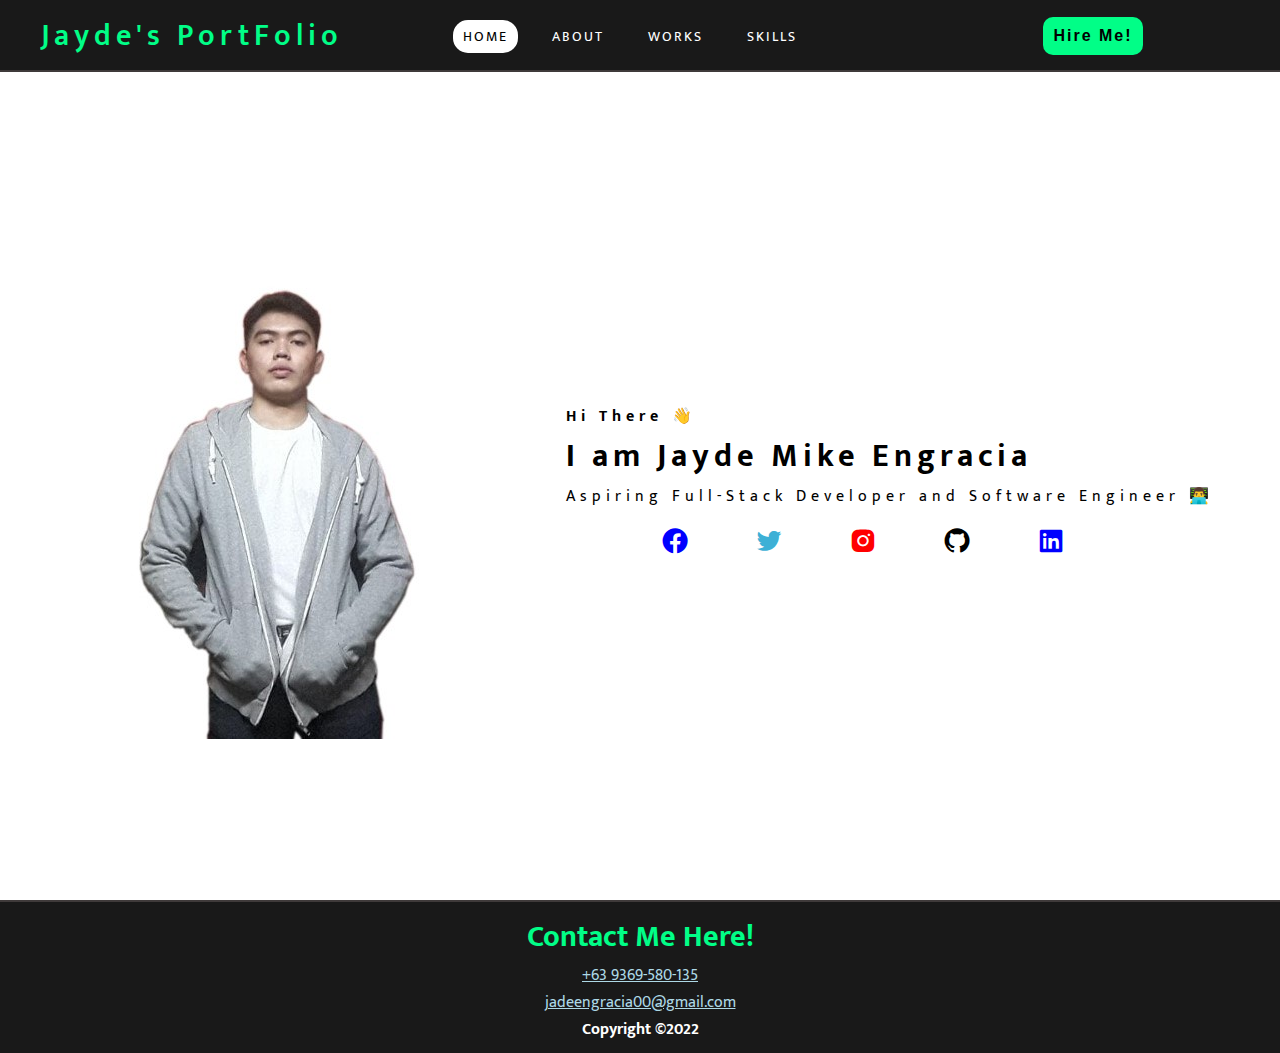
<file: index.html>
<!DOCTYPE html>
<html lang="en">
<head>
    <meta charset="UTF-8">
    <meta http-equiv="X-UA-Compatible" content="IE=edge">
    <meta name="viewport" content="width=device-width, initial-scale=1.0">
    <title>PortFolio - Jayde Mike Engracia</title>

    <!-- link to css -->
    <link rel="stylesheet" href="style.css">
    <!-- boxicons -->
    <link href='https://unpkg.com/boxicons@2.1.2/css/boxicons.min.css' rel='stylesheet'>

</head>
<body>
    
    <header id="header" class="black">
        <h1>Jayde's PortFolio</h1>

        <nav>
            <!-- left navbar -->
            <ul>
                <!-- nav bar -->
                <li><a href="index.html" class="active">Home</a></li>
                <li><a href="about.html">About</a></li>
                <li><a href="works.html">Works</a></li>
                <li><a href="skills.html">Skills</a></li>               
            </ul>
        </nav>

        <div class="btns">
            <ul>
                <!-- right navbar -->
                <li><button class="btn-green" id="btn">Hire Me!</button></li>
            </ul>

            <div class="hireme-modal" id="modal">

                <div class="modal-content">
                    <span class="close">&times;</span>

                    <h2>Hire Me Here!</h2>

                    <form>

                        <label for="name">Email</label>
                        <input type="email" name="email" id="email" placeholder="Ex. company@email.com">

                        <label for="position">Offer Position</label>
                        <input type="text" name="position" id="position" placeholder="Ex. Software Engineer">

                        <label for="expectpay">Expected Payment</label>
                        <input type="text" name="expectpay" id="expectpay" placeholder="Ex. 10/hr or 00xxx monthly">

                        <label for="message">Message</label>
                        <textarea name="message" id="" cols="30" rows="10"></textarea>

                        <input type="submit" name="submit" id="submit">

                    </form>

                </div>



            </div>

            <script src="javascript/modal.js"></script>

        </div>

    </header>
    

    <div class="content">

        <!-- homepage -->
        <div class="homepage">
        
            <div class="">
                <img src="images/Untitled-1.jpg" class="image" alt="My pic">
            </div>
        
            <div class="text">
                <h4>Hi There &#128075;</h4>
                <h1>I am Jayde Mike Engracia</h1>
                <p>Aspiring Full-Stack Developer and Software Engineer &#128104;&#8205;&#128187;</p>

                <ul>
                    <li><a href="https://www.facebook.com/jmike15" target="_blank" class="blue"><i class='bx bxl-facebook-circle'></i></a></li>
                    <li><a href="https://twitter.com/jaydeengracia16" target="_blank" style="color: rgb(61, 176, 214);"><i class='bx bxl-twitter'></i></a></li>
                    <li><a href="https://www.instagram.com/jmengracia2/" target="_blank" class="red"><i class='bx bxl-instagram-alt'></i></a></li>
                    <li><a href="https://github.com/jaydemike20" target="_blank" style="color: black;"><i class='bx bxl-github'></i></a></li>
                    <li><a href="https://www.linkedin.com/in/jayde-mike-engracia-6b6074202/" target="_blank" class="blue"><i class='bx bxl-linkedin-square'></i></a></li>
                </ul>
            </div>
        
        </div>

        <div class="footer">

            <h2 class="green">Contact Me Here!</h2>
            <a href="tel:+639369580135">+63 9369-580-135</a>
            <a href="mailto:jadeengracia00@gmail.com" >jadeengracia00@gmail.com</a>


            <h4>Copyright &copy;2022 </h4>

        </div>


    </div>










</body>
</html>
</file>
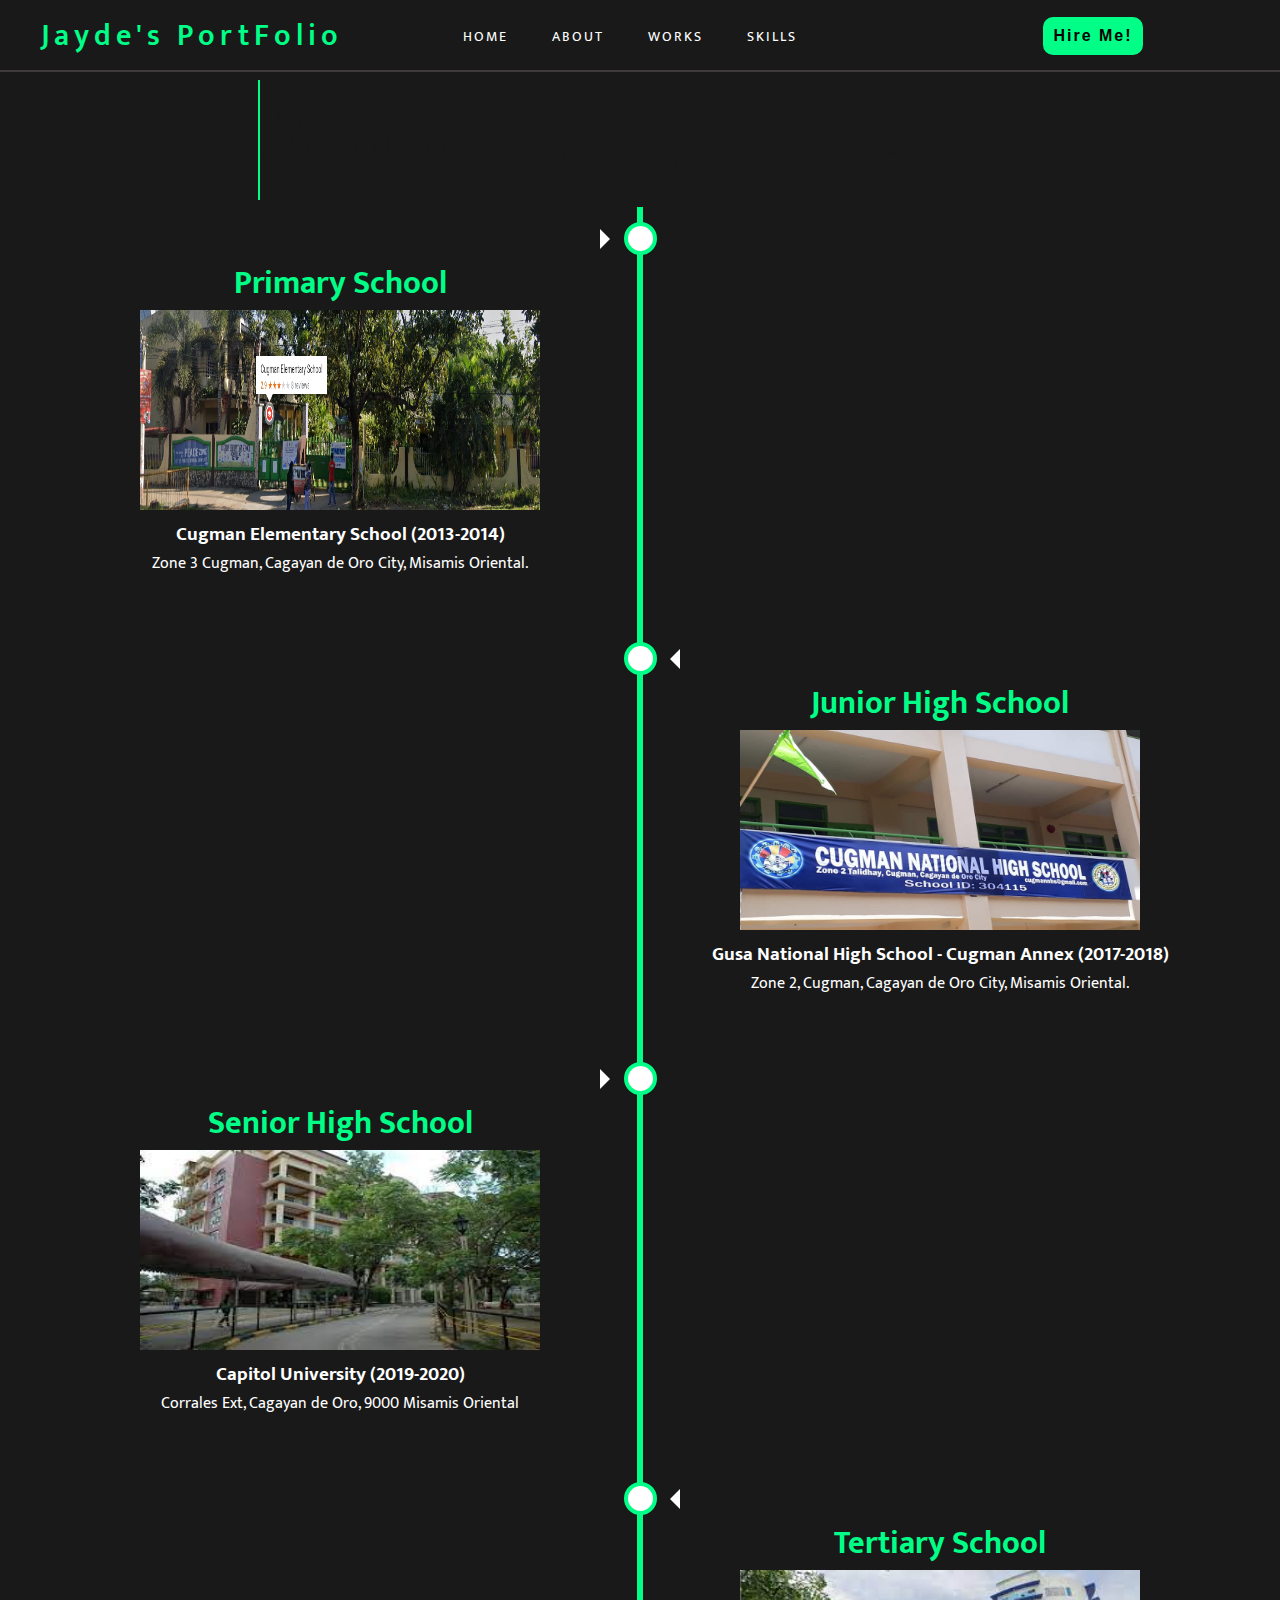
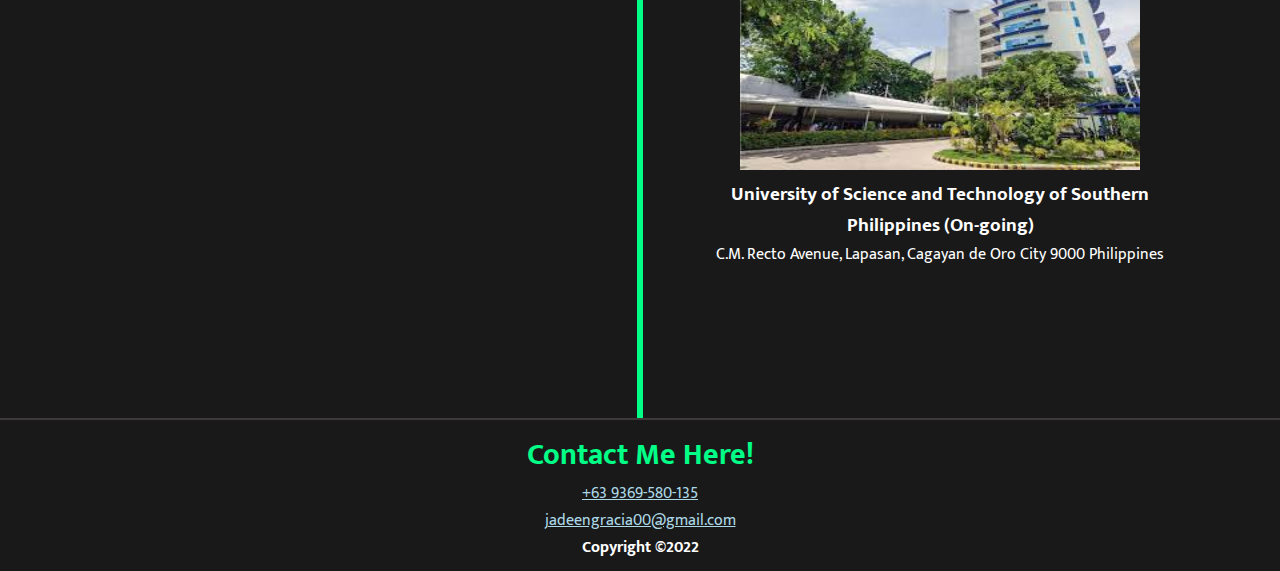
<file: about.html>
<!DOCTYPE html>
<html lang="en">

<head>
    <meta charset="UTF-8">
    <meta http-equiv="X-UA-Compatible" content="IE=edge">
    <meta name="viewport" content="width=device-width, initial-scale=1.0">
    <title>About - Jayde Mike Engracia</title>

    <!-- link to css -->
    <link rel="stylesheet" href="style.css">
    <!-- boxicons -->
    <link href='https://unpkg.com/boxicons@2.1.2/css/boxicons.min.css' rel='stylesheet'>

</head>

<body>

    <header id="header" class="black">
        <h1>Jayde's PortFolio</h1>

        <nav>
            <!-- left navbar -->
            <ul>
                <!-- nav bar -->
                <li><a href="index.html">Home</a></li>
                <li><a href="about.html" w>About</a></li>
                <li><a href="works.html">Works</a></li>
                <li><a href="skills.html">Skills</a></li>
            </ul>
        </nav>

        <div class="btns">
            <ul>
                <!-- right navbar -->
                <li><button class="btn-green" id="btn">Hire Me!</button></li>
            </ul>

            <div class="hireme-modal" id="modal">
            
                <div class="modal-content">
                    <span class="close">&times;</span>
            
                    <h2>Hire Me Here!</h2>
            
                    <form>
            
                        <label for="name">Email</label>
                        <input type="email" name="email" id="email" placeholder="Ex. company@email.com">
            
                        <label for="position">Offer Position</label>
                        <input type="text" name="position" id="position" placeholder="Ex. Software Engineer">
            
                        <label for="expectpay">Expected Payment</label>
                        <input type="text" name="expectpay" id="expectpay" placeholder="Ex. 10/hr or 00xxx monthly">
            
                        <label for="message">Message</label>
                        <textarea name="message" id="" cols="30" rows="10"></textarea>
            
                        <input type="submit" name="submit" id="submit">
            
                    </form>
            
                </div>
            
            
            
            </div>
            
            <script src="javascript/modal.js"></script>

        </div>

    </header>

    <div class="content">
    <!-- about page -->
    <div class="aboutpage black" id="aboutme">
    
        <h2 data-text="About&nbsp;Mike">About&nbsp;Mike</h2>
    </div>
    
    <!-- about page continuation -->
    
    <div class="aboutpage2">
    
        <div class="timeline">
            <div class="container left">
                <div class="contents lefts">
                    <h1>Primary School</h1>
                    <img src="images/cugmanelementaryschool.png" alt="">
                    <h3>Cugman Elementary School (2013-2014)</h3>
                    <p>Zone 3 Cugman, Cagayan de Oro City, Misamis Oriental.</p>
    
                </div>
            </div>
    
            <div class="container right">
                <div class="contents rights">
                    <h1>Junior High School</h1>
                    <img src="images/cugmannationalhighschool.jpg" alt="">
                    <h3>Gusa National High School - Cugman Annex (2017-2018)</h3>
                    <p>Zone 2, Cugman, Cagayan de Oro City, Misamis Oriental.</p>
    
                </div>
            </div>
    
            <div class="container left">
                <div class="contents lefts">
                    <h1>Senior High School</h1>
                    <img src="images/cu.jpg" alt="">
                    <h3>Capitol University (2019-2020)</h3>
                    <p>Corrales Ext, Cagayan de Oro, 9000 Misamis Oriental</p>
    
                </div>
            </div>
    
    
            <div class="container right">
                <div class="contents rights">
                    <h1>Tertiary School</h1>
                    <img src="images/ustp.jpg" alt="">
                    <h3>University of Science and Technology of Southern Philippines (On-going)</h3>
                    <p>C.M. Recto Avenue, Lapasan, Cagayan de Oro City 9000 Philippines</p>
    
                </div>
            </div>
    
    
        </div>
    
    
    </div>

<div class="footer">

<h2 class="green">Contact Me Here!</h2>
<a href="tel:+639369580135">+63 9369-580-135</a>
<a href="mailto:jadeengracia00@gmail.com">jadeengracia00@gmail.com</a>


<h4>Copyright &copy;2022 </h4>

</div>

    </div>







</body>

</html>
</file>
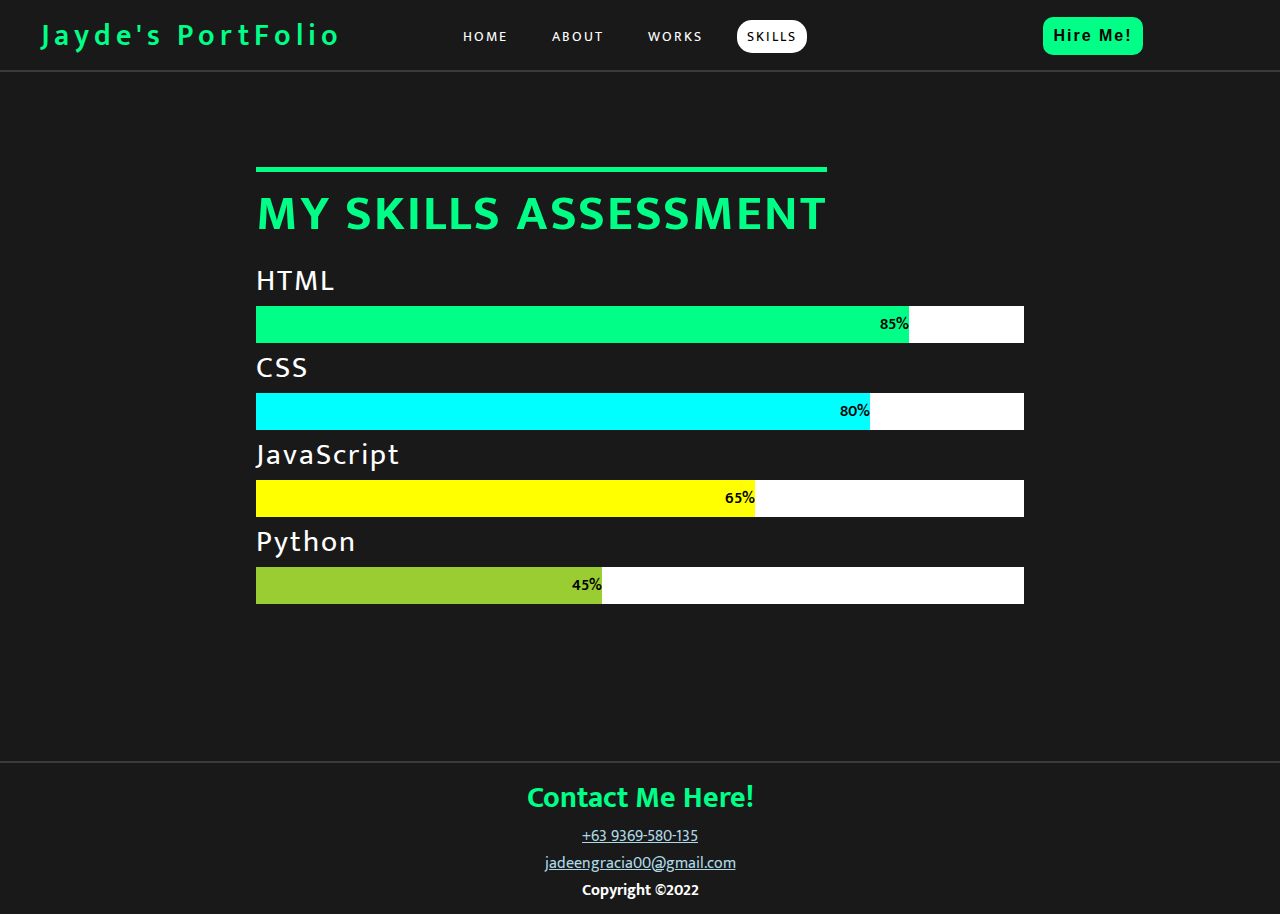
<file: skills.html>
<!DOCTYPE html>
<html lang="en">

<head>
    <meta charset="UTF-8">
    <meta http-equiv="X-UA-Compatible" content="IE=edge">
    <meta name="viewport" content="width=device-width, initial-scale=1.0">
    <title>About - Jayde Mike Engracia</title>

    <!-- link to css -->
    <link rel="stylesheet" href="style.css">
    <!-- boxicons -->
    <link href='https://unpkg.com/boxicons@2.1.2/css/boxicons.min.css' rel='stylesheet'>

</head>

<body>

    <header id="header" class="black">
        <h1>Jayde's PortFolio</h1>

        <nav>
            <!-- left navbar -->
            <ul>
                <!-- nav bar -->
                <li><a href="index.html">Home</a></li>
                <li><a href="about.html" >About</a></li>
                <li><a href="works.html">Works</a></li>
                <li><a href="skills.html" class="active">Skills</a></li>
            </ul>
        </nav>

        <div class="btns">
            <ul>
                <!-- right navbar -->
                <li><button class="btn-green" id="btn">Hire Me!</button></li>
            </ul>

            <div class="hireme-modal" id="modal">

                <div class="modal-content">
                    <span class="close">&times;</span>

                    <h2>Hire Me Here!</h2>

                    <form>

                        <label for="name">Email</label>
                        <input type="email" name="email" id="email" placeholder="Ex. company@email.com">

                        <label for="position">Offer Position</label>
                        <input type="text" name="position" id="position" placeholder="Ex. Software Engineer">

                        <label for="expectpay">Expected Payment</label>
                        <input type="text" name="expectpay" id="expectpay" placeholder="Ex. 10/hr or 00xxx monthly">

                        <label for="message">Message</label>
                        <textarea name="message" id="" cols="30" rows="10"></textarea>

                        <input type="submit" name="submit" id="submit">

                    </form>

                </div>



            </div>

            <script src="javascript/modal.js"></script>

        </div>

    </header>

    <div class="content">
        
        <div class="skillspage">

            <h2>My Skills Assessment</h2>

            <p>HTML</p>
            <div class="skillcontainer">
                <div class="skills html">85%</div>
            </div>
            
            <p>CSS</p>
            <div class="skillcontainer">
                <div class="skills css">80%</div>
            </div>

            <p>JavaScript</p>
            <div class="skillcontainer">
                <div class="skills js">65%</div>
            </div>

            <p>Python</p>
            <div class="skillcontainer">
                <div class="skills python">45%</div>
            </div>
        </div>


        <div class="footer">

            <h2 class="green">Contact Me Here!</h2>
            <a href="tel:+639369580135">+63 9369-580-135</a>
            <a href="mailto:jadeengracia00@gmail.com">jadeengracia00@gmail.com</a>


            <h4>Copyright &copy;2022 </h4>

        </div>

    </div>







</body>

</html>
</file>
<file: style.css>
/* google font */
@import url('https://fonts.googleapis.com/css2?family=Mukta&family=Roboto&display=swap');
@import url('https://fonts.googleapis.com/css2?family=Poppins&display=swap');

*{
    padding: 0px;
    margin: 0px;
    box-sizing: border-box;
}

body{
    position: relative;
    font-family: 'Mukta', sans-serif;
}

header{
    position: fixed;
    top: 0;
    left: 0;


    width: 100%;
    height: 8vh;

    background-color: #191919;
    z-index: 2;

    border-bottom: 2px solid rgb(63, 58, 58);
}

header h1{
    font-size: 30px;
    font-weight: 600;
    letter-spacing: 5px;
    color: #01fe87;
    


    width: 30%;
    height: inherit;
    float: left;

    display: flex;
    justify-content: center;
    align-items: center;
    
}

nav{ 
    float: left;
    width: 40%;
    height: inherit;

    display: flex;
    justify-content: center;
    align-items: center;

}

nav ul li {
    list-style: none;
    display: inline-block;
    padding-right: 20px;
}

nav ul li a{
    color: white;
    text-decoration: none;
    font-size: 14px;
    letter-spacing: 2px;
    text-transform: uppercase;
    padding: 5px 10px;
    border-radius: 15px;
    transition: 0.6s;
}

nav ul li a:hover{
    color: black;
    background-color: white;
    padding-right: 30px;
    text-align: center;
    border: 3px solid #01fe87;

}

nav ul .active{
    background-color: white;
    color: black;
}




.btns{
    float: left;
    width: 30%;
    height: inherit;

    display: flex;
    align-items: center;
    justify-content: center;
    
}

.btns ul li {
    list-style: none;
    display: inline-block;
    padding-left: 10px;
}

.btns ul li button{
    font-size: 16px;
    font-weight: 600;
    letter-spacing: 2px;


    padding: 10px;
    border-radius: 10px;
    border: none;
    cursor: pointer;

    transition: 0.6s;
}

.btns button:hover{
    font-size: 12px;
}

.btn-green {
    background-color: #01fe87;
}

.btns ul li .btn-green:hover{
    color: green;
    background-color: white;
    padding: 5px 10px;
    font-size: 14px;

}

.btns .btna {
    color: white;
    background-color: black;
    border: 2px solid white;
}




.content{
    position: relative;
    top: 8vh;
    left: 0;
}


/* homepage */
.homepage{
    width: 100%;
    height: calc(100vh - 8vh);

    display: flex;
    justify-content: center;
    align-items: center;
}


.homepage .image{
    padding: 0%  5%;

    position: relative;
    animation: righttoleft 3s alternate;
    animation-delay: 2s;
}
@keyframes righttoleft {
    from{
        right: 200px;
    }
    to{
        right: 0px;
    }
}


.homepage .text {
    padding: 0% 5%;
    letter-spacing: 5px;

    /* animation */
    position: relative;
    animation: leftoright 3s alternate;
    animation-delay: 2s;
}

@keyframes leftoright {
    from{
        left: 200px;
    }
    to{
        left: 0px;
    }
}

.blue{
    color: blue;
}

.red{
    color: red;
}


.text ul{
    padding-top: 10px;
    text-align: center;
}

.text ul li {
    list-style: none;
    display: inline-block;
    padding-right: 50px;
}

.text ul li a{
    font-size: 30px;

    transition: font-size 0.3s;
}

.text ul li a:hover {
    font-size: 24px;
}

.aboutpage{
    display: flex;
    justify-content: center;
    align-items: center;
    width: 100%;
    height: 15vh;
    background-color: #191919;
    padding-right: 100px;
}

.aboutpage h2{
    position: absolute;
    font-family: 'Poppins', sans-serif;
    font-size: 80px;
    font-weight: 700;
    color: #191919;
    -webkit-text-stroke: 2px #191919;
    text-transform: capitalize;
    letter-spacing: 20px;
}

.aboutpage h2::before{
    content: attr(data-text);
    position: absolute;
    top: 0;
    left: 0;
    width: 0;
    height: 100%;
    color: #01fe87;
    -webkit-text-stroke: 0px #191919;
    border-right: 2px solid #01fe87;
    overflow: hidden;
    animation: animate 6s linear infinite;
}

@keyframes animate {
    0%, 10%, 100%
    {
        width: 0;
    }
    70%, 90%
    {
        width: 100%;
    }
}

.aboutpage2{
    position: relative;
    width: 100%;
    height: auto;

    padding-bottom:  100px;

    color: white;
    background-color: #191919;
}



.timeline {
    max-width: 1200px;
    margin: 0 auto;
}

.timeline::after{
    content: ' ';
    position: absolute;
    width: 6px;
    background-color: #01fe87;
    top: 0;
    bottom: 0;
    left: 50%;
    margin-left: -3px;
}

.timeline .container{
    padding: 30px 40px;
    position: relative;
    background-color: inherit;
    width: 50%;
}

.container::after{
    content: '';
    position: absolute;
    width: 25px;
    height: 25px;
    right: -17px;
    background-color: white;
    border: 4px solid #01fe87;
    top: 15px;
    border-radius: 50%;
    z-index: 1;
}

.left {
    left: 0;
}

.left::before {
    content: " ";
    height: 0;
    position: absolute;
    top: 22px;
    width: 0;
    z-index: 1;
    right: 30px;
    border: medium solid white;
    border-width: 10px 0 10px 10px;
    border-color: transparent transparent transparent white;
}

.right{
    left: 50%;
}

.right::before {
    content: " ";
    height: 0;
    position: absolute;
    top: 22px;
    width: 0;
    z-index: 1;
    left: 30px;
    border: medium solid white;
    border-width: 10px 10px 10px 0;
    border-color: transparent white transparent transparent;
}

.right::after{
    left: -16px;
}


@media screen and (max-width: 600px) {

    .aboutpage2{
        height: auto;
    }

    /* Place the timelime to the left */
    .timeline::after {
        left: 31px;
    }

    /* Full-width containers */
    .container {
        width: 100%;
        padding-left: 70px;
        padding-right: 25px;
    }

    /* Make sure that all arrows are pointing leftwards */
    .container::before {
        left: 60px;
        border: medium solid white;
        border-width: 10px 10px 10px 0;
        border-color: transparent white transparent transparent;
    }

    /* Make sure all circles are at the same spot */
    .left::after,
    .right::after {
        left: 15px;
    }

    /* Make all right containers behave like the left ones */
    .right {
        left: 0%;
    }
}

.lefts{
    animation: about_animateA 6s normal; 
}

@keyframes about_animateA {
    from{
        left: -100px;
    }
    to{
        left: 0px;
    }
}

.rights{
    animation: about_animateB 6s normal;
}

@keyframes about_animateB {
    from{
        left: 200px;
    }
    to{
        left: 0px;
    }
}

.contents {
    padding: 20px 28px;
    position: relative;
    border-radius: 6px;
    text-align: center;
}

.contents img{
    width: 400px;
    height: 200px;
}

.contents h1{
    color: #01fe87;
}

/* footer */
.footer{
    text-align: center;
    padding: 10px 0px;
    background-color: #191919;
    border-top: 2px solid rgb(63, 58, 58);
    color: white;
   
}

.green{
    color: #01fe87;
    font-size: 30px;
}

.footer a{
    display: block;
    color: lightblue;
}

.footer a:hover{
    color: blue;
    text-decoration: none;
}


/* works page */
.workspage{

    width: 100%;
    height: auto;


    background-color: white;
}

.workscontent .workintro{
    width: 100%;
    padding: 20px 20%;
    color: #191919;
}

.workintro img{
    max-width: 1200px;

}

.workintro h2{
    font-size: 40px;
    text-decoration: overline #191919;
    padding-bottom: 20px;
    letter-spacing: 2px;
}

.workintro p{
    width: 100%;
    text-align: center;
    font-size: 16px;
    letter-spacing: 2px;
    padding: 50px;
}

.slideshow-container{
    max-width: 100%;
    position: relative;
    margin: auto;
}

.mySlides{
    display: none;
}

/* Next & previous buttons */
.prev,
.next {
    cursor: pointer;
    position: absolute;
    top: 50%;
    width: auto;
    margin-top: -22px;
    padding: 16px;
    color: white;
    font-weight: bold;
    font-size: 18px;
    transition: 0.6s ease;
    border-radius: 0 3px 3px 0;
    user-select: none;
}

/* Position the "next button" to the right */
.next {
    right: -60px;
    border-radius: 3px 0 0 3px;
}

/* On hover, add a black background color with a little bit see-through */
.prev:hover,
.next:hover {
    background-color: rgba(235, 225, 225, 0.8);
}

/* Caption text */
.texts {
    color: black;
    font-weight: 800;
    font-size: 15px;
    padding: 8px 12px;
    position: absolute;
    bottom: 8px;
    width: 100%;
    text-align: center;
    text-transform: uppercase;
    letter-spacing: 5px;
}

/* Number text (1/3 etc) */
.numbertext {
    color: #f2f2f2;
    font-size: 12px;
    padding: 8px 12px;
    position: absolute;
    top: 0;
}

/* The dots/bullets/indicators */
.dot {
    cursor: pointer;
    height: 15px;
    width: 15px;
    margin: 0 2px;
    background-color: #01fe87;
    border-radius: 50%;
    display: inline-block;
    transition: background-color 0.6s ease;
}

.active,
.dot:hover {
    background-color: white;
}

/* Fading animation */
.fade {
    animation-name: fade;
    animation-duration: 1.5s;
}

@keyframes fade {
    from {
        opacity: .4
    }

    to {
        opacity: 1
    }
}


.hireme-modal{
    display: none;
    position: fixed;
    z-index: 5;
    padding-top: 200px;
    left: 0;
    top: 0;
    width: 100%;
    height: 100%;
    overflow: none;
    background-color: rgb(49, 43, 43, 0.6);
}

.modal-content{
    background-color: #191919;
    margin: auto;
    padding: 30px;
    border: 1px solid #888;
    width: 30%;
}
.close {
    color: #aaaaaa;
    float: right;
    font-size: 28px;
    font-weight: bold;
}

.close:hover,
.close:focus {
    color: #000;
    text-decoration: none;
    cursor: pointer;
}

.modal-content form{
    padding-top: 10px;
    color: #01fe87;
    font-size: 20px;
    font-weight: 600;

}

.modal-content input{
    display: block;
    font-size: 16px;
    font-weight: 700;
}

.modal-content input[type='email'], input[type='text']{
    width: 100%;
    padding: 10px 0px;
}

.modal-content h2{
    font-size: 30px;
    color: #01fe87;
    text-decoration: overline;
}

.modal-content form textarea{
    display: block;
    width: 100%;
    font-size: 16px;
    font-weight: 700;
}

.modal-content input[type='submit']{
    width: 100%;
    padding: 10px 0px;
    font-size: 20px;
    margin-top: 5px;
    font-weight: 700;
    letter-spacing: 2px;
    text-transform: uppercase;
    color: #191919;
    background-color: white;
    cursor: pointer;
}

.modal-content input[type='submit']:hover{
    background-color: #191919;
    color: white;
    border: 2px solid #01fe87;
}


.content .skillspage{
    width: 100%;
    height: calc(100vh - 23.5vh);
    background-color: #191919;
    color: white;

    padding: 0% 20%;
    padding-top: 100px;
}

.skillspage h2{
    font-size: 50px;
    letter-spacing: 2px;
    color: #01fe87;
    text-decoration: overline;
    text-transform: uppercase;
}

.skillcontainer{
    width: 100%;
    background-color: white;

}

.skills{
    text-align: right;
    padding-top: 5px;
    padding-bottom: 5px;
    color: #000;
    font-weight: 600;
}

.skillspage p{
    font-size: 30px;
    letter-spacing: 2px;
}

.html{
    width: 85%;
    background-color: #01fe87;
    animation: html 6s normal;
}

.css{
    width: 80%;
    background-color: aqua;
    animation: css 6s normal;
}

.js{
    width: 65%;
    background-color: yellow;
    animation: js 6s normal;
}

.python{
    width: 45%;
    background-color: yellowgreen;
    animation: python 6s normal;
}


@keyframes html{
    from{
        width: 0%;
    }
    to{
        width: 85%;
    }
}

@keyframes css {
    from {
        width: 0%;
    }

    to {
        width: 80%;
    }
}

@keyframes js {
    from {
        width: 0%;
    }

    to {
        width: 65%;
    }
}

@keyframes python {
    from {
        width: 0%;
    }

    to {
        width: 45%;
    }
}
</file>
